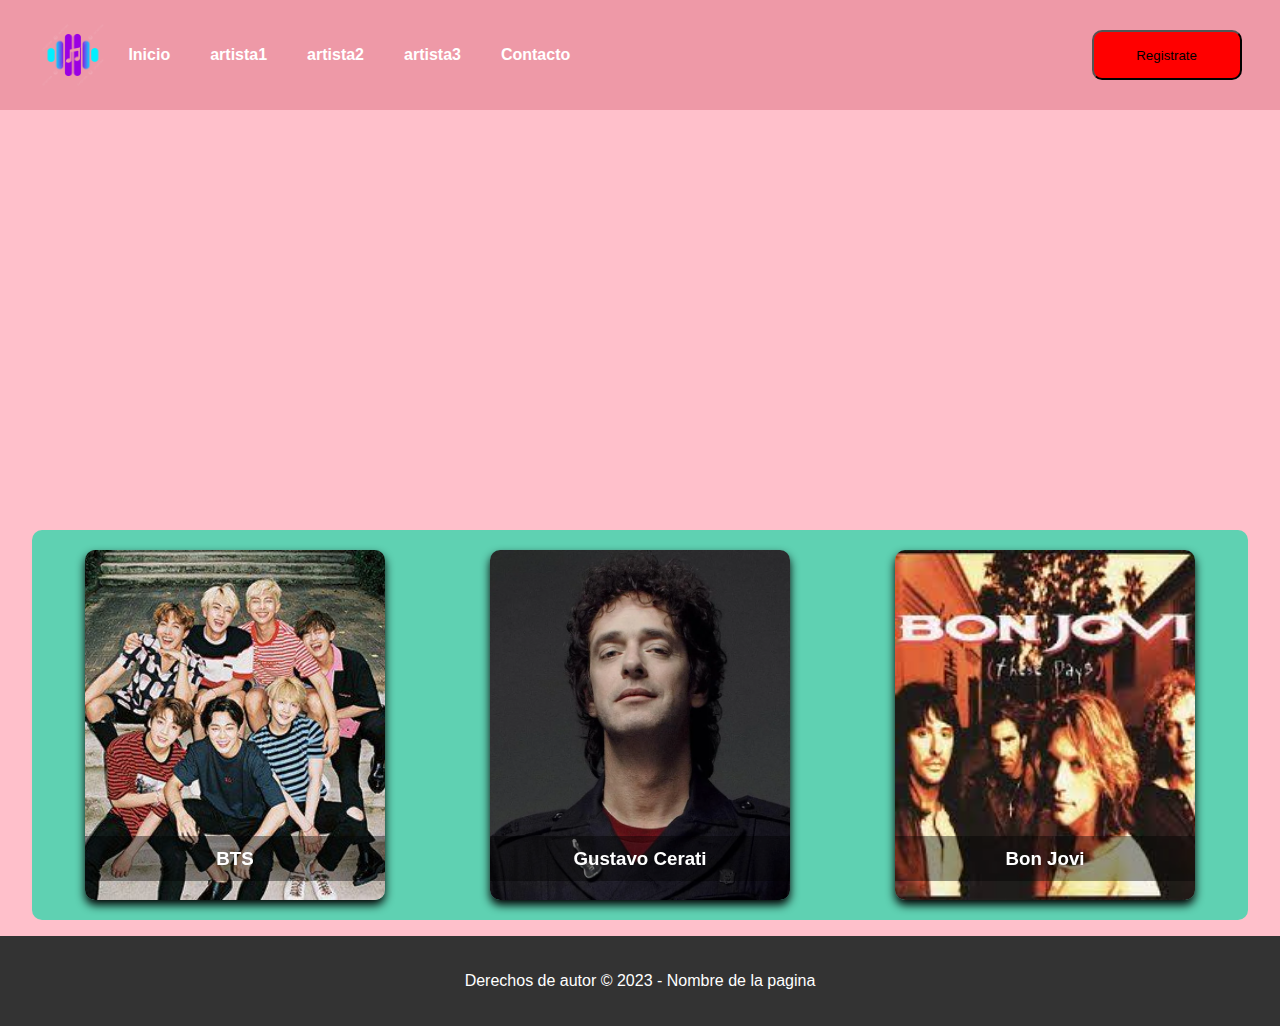
<file: index.html>
<!DOCTYPE html>
<html lang="en">
<head>
    <meta charset="UTF-8">
    <meta name="viewport" content="width=device-width, initial-scale=1.0">
    <title>Inicio</title>
    <link rel="stylesheet" href="./css/index.css">
</head>
<body>
    <header>
        <button class="btn-hamburguer" id="abrir">Menu</button>
        <img class="logo" src="./imagenes/pngtree-music-logo-png-image_8736577.png" alt="Logo">
        <nav class="visible" id="nav">
            
            <ul>
                <button class="cerrar-menu" id="cerrar">Cerrar</button>
                <li><a href="#">Inicio</a></li>
                <li><a href="artista1.html">artista1</a></li>
                <li><a href="artista2.html">artista2</a></li>
                <li><a href="artista3.html">artista3</a></li>
                <li><a href="contacto.html">Contacto</a></li>
                
                
                
            </ul>     
        </nav>
        <button type="submit" class="btn-registro">Registrate</button>
    </header>
    <main> 
        <section>
            <iframe width="100%" height="400" src="https://www.youtube.com/embed/-8EbcJuWOtw?si=9xekpHsbZp6PP8xI" title="YouTube video player" frameborder="0" allow="accelerometer; autoplay; clipboard-write; encrypted-media; gyroscope; picture-in-picture; web-share" allowfullscreen></iframe>
<!--Video de youtube-->

        </section>
        

    </main>
    
    



    <!--Cards-->
        <div class="tar-contenedor">
        <div class="card">
            <div class="face front">
                <img src="imagenes/bts 3.jpg" alt="">
                <h3>BTS</h3>
            </div>
            <div class="face back">
                <h3>BTS</h3>
                <P>BTS (en hangul, 방탄소년단; romanización revisada del coreano, Bangtan Sonyeondan; literalmente, «Bulletproof Boy Scouts»), también conocido como Bangtan Boys, es un grupo surcoreano formado en 2010. Está compuesto por siete integrantes: Jin, Suga, J-Hope, RM, Jimin, V y Jungkook. A pesar de haber sido creado con un estilo principalmente hip hop.</P>
                <div class="link">
                    <a href="#">Detalles</a>
                </div>
            </div>
        </div>
        <div class="card">
            <div class="face front">
                <img src="imagenes/gustavo-cerati.webp" alt="">
                <h3>Gustavo Cerati</h3>
            </div>
            <div class="face back">
                <h3>Gustavo Cerati</h3>
                <P>Gustavo Adrián Cerati (Barracas, Buenos Aires, 11 de agosto de 1959-Núñez, Buenos Aires, 4 de septiembre de 2014), conocido como Gustavo Cerati, fue un músico, cantautor y productor discográfico argentino que obtuvo reconocimiento internacional por haber sido el líder, vocalista, compositor y guitarrista de la banda de rock Soda Stereo.</P>
                <div class="link">
                    <a href="#">Detalles</a>
                </div>
            </div>
        </div>
        <div class="card">
            <div class="face front">
                <img src="imagenes/4 These Days.jpg" alt="">
                <h3>Bon Jovi</h3>
            </div>
            <div class="face back">
                <h3>Bon Jovi</h3>
                <P>.</P>
                <div class="link">
                    <a href="#">Detalles</a>
                </div>
            </div>
        </div>
    
        </div>











    <footer>
        <p>Derechos de autor © 2023 - Nombre de la pagina</p>
    </footer>
    <script src="./js/main.js"></script>


</body>
</html>
</file>
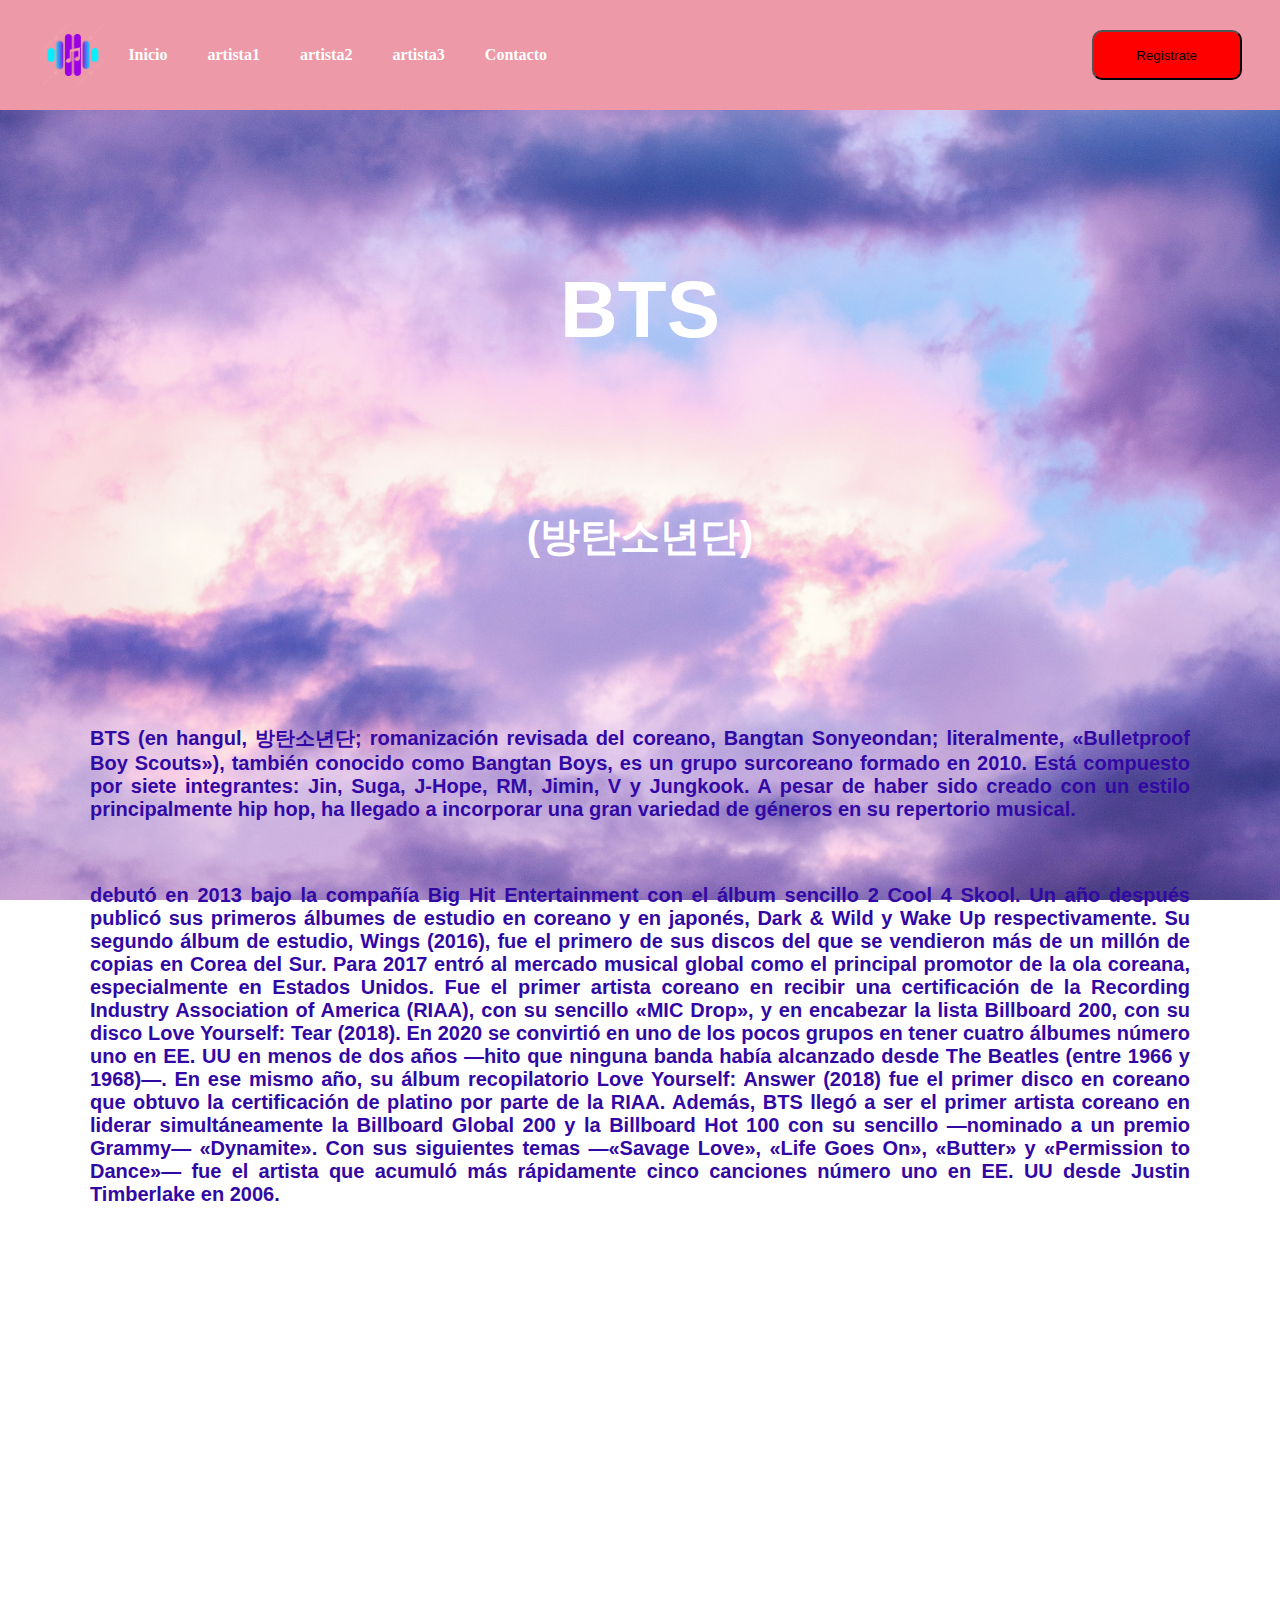
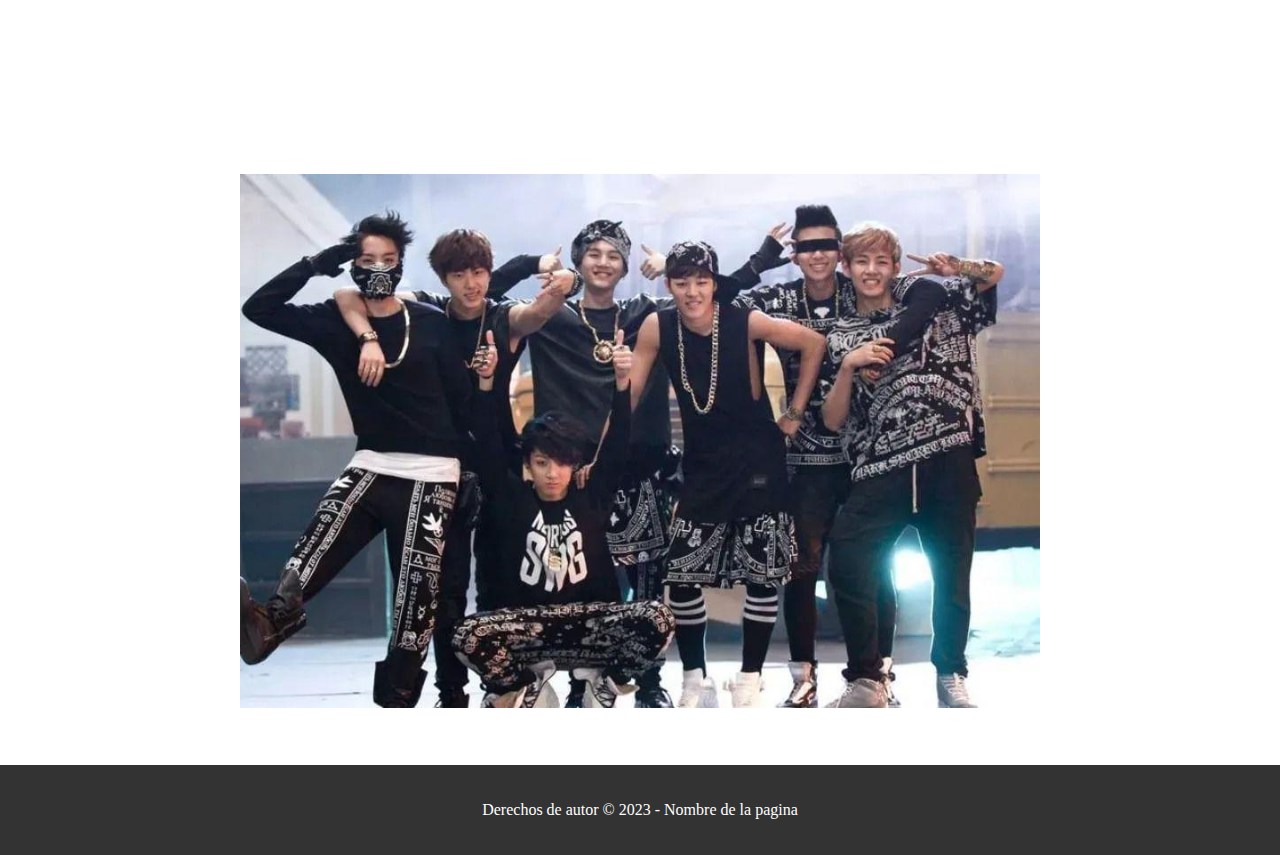
<file: artista1.html>
<!DOCTYPE html>
<html lang="en">
<head>
    <meta charset="UTF-8">
    <meta name="viewport" content="width=device-width, initial-scale=1.0">
    <title>Artista1</title>
    <link rel="stylesheet" href="./css/artista1.css">
    <style>
        html {
         background: url(imagenes/IMAGEN\ 1.jpg) no-repeat center fixed;
     background-size: cover;
 } 
     </style>
</head>
<body>
    <header>
        <button class="btn-hamburguer" id="abrir">Menu</button>
        <img class="logo" src="./imagenes/pngtree-music-logo-png-image_8736577.png" alt="Logo">
        <nav class="visible" id="nav">
            
            <ul>
                <button class="cerrar-menu" id="cerrar">Cerrar</button>
                <li><a href="index.html">Inicio</a></li>
                <li><a href="artista1.html">artista1</a></li>
                <li><a href="artista2.html">artista2</a></li>
                <li><a href="artista3.html">artista3</a></li>
                <li><a href="contacto.html">Contacto</a></li>
                
                
                
            </ul>     
        </nav>
        <button type="submit" class="btn-registro">Registrate</button>
    </header>



    <!--continuar desde aca-->

    <h1>BTS</h1>
    <h2>(방탄소년단)</h2>
    <br>
    <div class="parrafos">
    <p><b> BTS (en hangul, 방탄소년단; romanización revisada del coreano, Bangtan Sonyeondan; literalmente, «Bulletproof Boy
        Scouts»), también conocido como Bangtan Boys, es un grupo surcoreano formado en 2010. Está compuesto por siete
        integrantes: Jin, Suga, J-Hope, RM, Jimin, V y Jungkook. A pesar de haber sido creado con un estilo
        principalmente hip hop, ha llegado a incorporar una gran variedad de géneros en su repertorio musical.</p></b>
        <br>
    <p><b>debutó en 2013 bajo la compañía Big Hit Entertainment con el álbum sencillo 2 Cool 4 Skool. Un año después
        publicó sus primeros álbumes de estudio en coreano y en japonés, Dark & Wild y Wake Up respectivamente. Su
        segundo álbum de estudio, Wings (2016), fue el primero de sus discos del que se vendieron más de un millón de
        copias en Corea del Sur. Para 2017 entró al mercado musical global como el principal promotor de la ola coreana,
        especialmente en Estados Unidos. Fue el primer artista coreano en recibir una certificación de la Recording
        Industry Association of America (RIAA), con su sencillo «MIC Drop», y en encabezar la lista Billboard 200, con
        su disco Love Yourself: Tear (2018). En 2020 se convirtió en uno de los pocos grupos en tener cuatro álbumes
        número uno en EE. UU en menos de dos años —hito que ninguna banda había alcanzado desde The Beatles (entre 1966
        y 1968)—. En ese mismo año, su álbum recopilatorio Love Yourself: Answer (2018) fue el primer disco en coreano
        que obtuvo la certificación de platino por parte de la RIAA. Además, BTS llegó a ser el primer artista coreano
        en liderar simultáneamente la Billboard Global 200 y la Billboard Hot 100 con su sencillo —nominado a un premio
        Grammy— «Dynamite». Con sus siguientes temas —«Savage Love», «Life Goes On», «Butter» y «Permission to Dance»—
        fue el artista que acumuló más rápidamente cinco canciones número uno en EE. UU desde Justin Timberlake en 2006.
    </p></b>
    <h3> Fotos</h3>
</div>
    <div class="slider-frame">
    <ul>
<li><img src="imagenes/01.jpeg" alt=""></li>
<li><img src="imagenes/2.png" alt=""></li>
<li><img src="imagenes/3.jpg" alt=""></li>
<li><img src="imagenes/4.jpg" alt=""></li>
    </ul>
</div>


    <footer>
        <p>Derechos de autor © 2023 - Nombre de la pagina</p>
    </footer> 
    <script src="./js/main.js"></script>
</body>
</html>
</file>
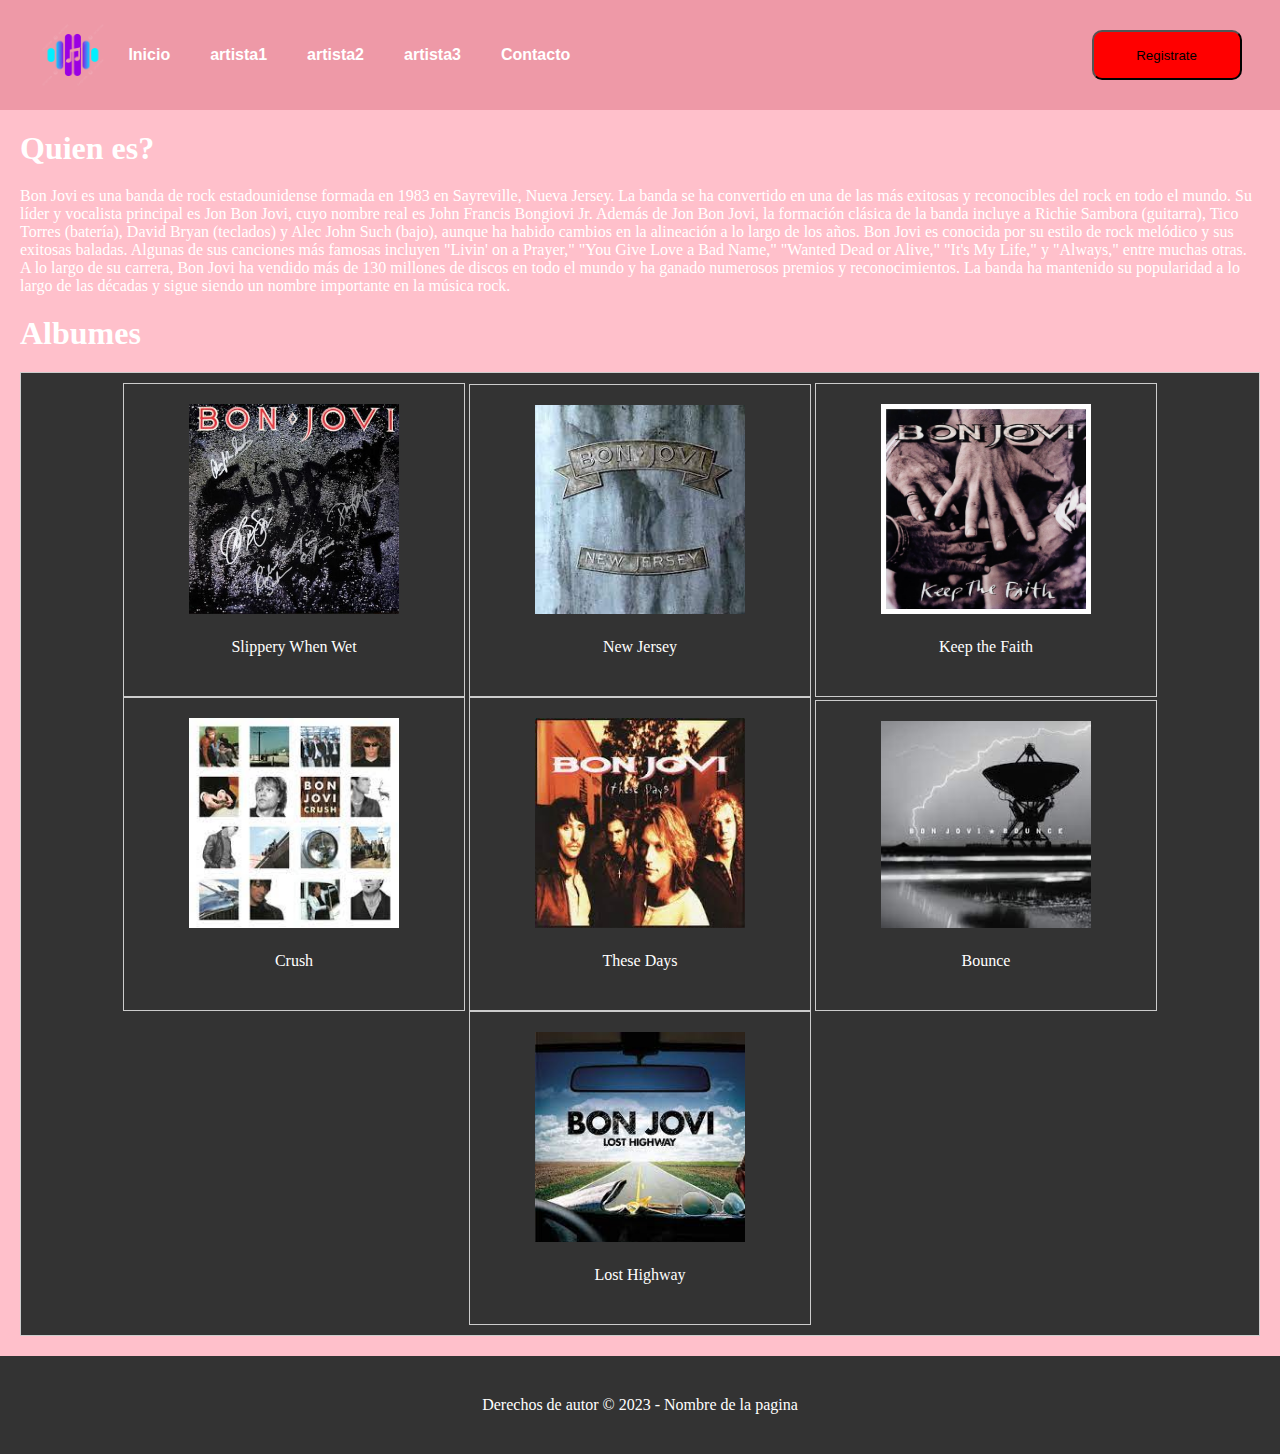
<file: artista3.html>
<!DOCTYPE html>
<html lang="en">
<head>
    <meta charset="UTF-8">
    <meta name="viewport" content="width=device-width, initial-scale=1.0">
    <title>Artista3</title>
    <link rel="stylesheet" href="./css/artista3.css">
</head>
<body>
    <header>
        <button class="btn-hamburguer" id="abrir">Menu</button>
        <img class="logo" src="./imagenes/pngtree-music-logo-png-image_8736577.png" alt="Logo">
        <nav class="visible" id="nav">
            
            <ul>
                <button class="cerrar-menu" id="cerrar">Cerrar</button>
                <li><a href="index.html">Inicio</a></li>
                <li><a href="artista1.html">artista1</a></li>
                <li><a href="artista2.html">artista2</a></li>
                <li><a href="artista3.html">artista3</a></li>
                <li><a href="contacto.html">Contacto</a></li>
                
                
                
            </ul>     
        </nav>
        <button type="submit" class="btn-registro">Registrate</button>
    </header>

    <!--continuar desde aca-->
    <h1>Quien es?</h1>
    <p>Bon Jovi es una banda de rock estadounidense formada en 1983 en Sayreville, Nueva Jersey. 
        La banda se ha convertido en una de las más exitosas y reconocibles del rock en todo el mundo. 
        Su líder y vocalista principal es Jon Bon Jovi, cuyo nombre real es John Francis Bongiovi Jr. Además 
        de Jon Bon Jovi, la formación clásica de la banda incluye a Richie Sambora (guitarra), Tico Torres 
        (batería), David Bryan (teclados) y Alec John Such (bajo), aunque ha habido cambios en la alineación 
        a lo largo de los años.

        Bon Jovi es conocida por su estilo de rock melódico y sus exitosas baladas. Algunas de sus canciones más 
        famosas incluyen "Livin' on a Prayer," "You Give Love a Bad Name," "Wanted Dead or Alive," "It's My Life," 
        y "Always," entre muchas otras.
        
        A lo largo de su carrera, Bon Jovi ha vendido más de 130 millones de discos en todo el mundo y ha ganado 
        numerosos premios y reconocimientos. La banda ha mantenido su popularidad a lo largo de las décadas y sigue
         siendo un nombre importante en la música rock.
        
        
        
        
        
        
    </p>
    <h1>Albumes</h1>
    <div class="album">
        <div class="album1">
            <img src="./imagenes/1 Slippery When Wet.jpeg" alt="">
            <p>Slippery When Wet</p>
        </div>
        <div class="album2">
            <img src="./imagenes/2 New Jersey.jpg " alt="">
            <p>New Jersey</p>
        </div>
        <div class="album3">
            <img src="./imagenes/3 Keep the Faith.jpg" alt="">
            <p>Keep the Faith</p>
        </div>
        <div class="album4">
            <img src="./imagenes/4 Crush.jpg"alt="">
            <p>Crush</p>
        </div>
        <div class="album5">
            <img src="./imagenes/4 These Days.jpg" alt="">
            <p>These Days</p>
        </div>
        <div class="album6">
            <img src="./imagenes/5 Bounce.jpg" alt="">
            <p>Bounce</p>
        </div>
        <div class="album7">
            <img src="./imagenes/7 Lost Highway.jpg" alt="">
            <p> Lost Highway</p>
        </div>
    

    </div>










    <footer>
        <p>Derechos de autor © 2023 - Nombre de la pagina</p>
    </footer>
    <script src="./js/main.js"></script>
</body>
</html>
</file>
<file: css/index.css>
html, body {
    margin: 0;
    padding: 0;
    font-family: sans-serif;
    
}

/* Estilos para el encabezado */
header {
    background-color: rgb(238, 153, 167); /* Cambia el color de fondo según tus preferencias */
    color: #fff; /* Cambia el color del texto según tus preferencias */
    padding: 20px 0;
    text-align: center;
    display: flex;
    width: 100%;
    justify-content: center;
    align-items: center;
}

/* Estilos para el logo */
.logo img {
    width: 89px; /* Ajusta el ancho del logo según tus necesidades */
    height: 50px;
}

/* Estilos para la barra de navegación */

.logo{
    height: 70px;
    width: 70px;
    margin-left: 3%;
}

nav {
   
    display: flex;
    justify-content: center;
    align-items: center;
    text-align: center;
    
}
nav ul {
    align-items: center;
    display: flex;
    list-style: none;
    padding: 0;
    margin-left: 0; 
     
}

nav ul li {
    display: inline;
    margin: 0 20px;
}

nav a {
    text-decoration: none;
    color: #fff;
    font-weight: bold;
}

.btn-registro{
    
    background-color: red;   
    width: 150px;
    height: 50px;    
    margin-left:auto;
    margin-right: 3%;
    cursor:pointer;
    border-radius: 10px;  
     
}

/*menu hamburguesa*/

.btn-hamburguer,
.cerrar-menu{
    display: none;

}
@media screen and (max-width: 700px) {
    .btn-hamburguer,
    .cerrar-menu
    {
        display: flex ;
        height: 50px;
        width: 70px;
        cursor: pointer;
        
        align-items: center;
        justify-content: center;
        margin-left: 5%;
        
        
        
        
    }

    nav{
        
        opacity: 0;
        visibility: hidden;

        display: flex;
        flex-direction: column;
        align-items: center;
        gap: 1 rem;
        position: absolute;
        left: 0;
        bottom: 0;
        right:60%;
        background-color: black;
        
        box-shadow: 0 0 0 100vmax rgba(0, 0, 0, .5);
        height: 100%;
        

    }
    nav.visible {
        opacity: 1;
        visibility: visible;
        display: flex;
        
        
        
        
    }

    ul{
        flex-direction: column;
        margin-bottom: auto;
    
        
        
        
    }
}






/* Estilos para las tarjetas ---------------------------------------------------------*/
body{ /* darle estilo al body*/
    margin: 0;
    padding: 0;
    box-sizing: border-box;
    font-family: sans-serif;
    display: flex;
    align-items: center;
    flex-wrap: wrap;
    justify-content: center;
    min-height: 100vh;
    background-color: pink;
    }
    .card { /*tamaño del card*/
        position: relative;
        width: 300px;
        height: 350px;
        margin: 20px;
        margin-left: auto;
        margin-right: auto;
    }
    .card .face { /* dar estilo al frente de la card*/
        position: absolute;
        width: 100%;
        height: 100%;
        backface-visibility: hidden;
        border-radius: 10px;
        overflow: hidden;
        transition: .5s;
    }
    .card .front { /* dar estilo a la sombra del frente de la card*/
        transform: perspective(600px) rotateY(0deg);
        box-shadow: 0 5px 10px #000;
    }
    .card .front img { /*dar estilo a la imagen*/
        position: absolute;
        width: 100%;
        height: 100%;
        object-fit: cover;
    }
    .card .front h3{ /*dar estilo al titulo*/
     position: absolute;
     bottom: 0;
     width: 100%;
     height: 45px;
     line-height: 45px;
     color: #fff;
     background: rgba(0, 0, 0, .4);
     text-align: center;
    }
    .card .back { /*dar estilo a la cara de atras de la card*/
        transform: perspective(600px) rotateY(180deg);
        background: rgb(3, 35, 54);
        padding: 15px;
        color: #f3f3f3;
        display: flex;
        flex-direction: column;
        justify-content: space-between;
        text-align: center;
        box-shadow: 0 5px 10px #000;
    }
    .card .back .link{ /* dar estilo al link detalles*/
        border-top: solid 1px #f3f3f3;
        height: 50px;
        line-height: 50px;
    }
    .card .back .link a {
    color: #f3f3f3;
    }
    .card .back h3 {   /* estilo para el titulo*/
       font-size: 30px;
       margin-top: 20px;
       letter-spacing: 2px;
    }
    .card .back p { /* estilo para el parrafo*/
        letter-spacing: 1px;
    }
    .card:hover .front {
        transform: perspective(600px) rotateY(180deg);
    }
    .card:hover .back {
        transform: perspective(600px) rotateY(360deg);
    }

    .tar-contenedor{
        display: flex;
        flex-wrap: wrap;
        background-color: #5fd1b2;
        border-radius: 10px;
        width: 95%;
        margin-top: 1rem;
        margin-bottom: 1rem;
        align-items: center;
        justify-content: center;
    }
    


footer {
    background-color: #333; /* Cambia el color de fondo según tus preferencias */
    color: #fff; /* Cambia el color del texto según tus preferencias */
    padding: 20px 0;
    text-align: center;
    width: 100%;
}
</file>
<file: css/artista1.css>
html, body {
    margin: 0;
    padding: 0;
    
}
/* Estilos para el encabezado */
header {
    background-color: rgb(238, 153, 167); /* Cambia el color de fondo según tus preferencias */
    color: #fff; /* Cambia el color del texto según tus preferencias */
    padding: 20px 0;
    text-align: center;
    display: flex;
    width: 100%;
    justify-content: center;
    align-items: center;
}

/* Estilos para el logo */
.logo img {
    width: 89px; /* Ajusta el ancho del logo según tus necesidades */
    height: 50px;
}

/* Estilos para la barra de navegación */

.logo{
    height: 70px;
    width: 70px;
    margin-left: 3%;
}

nav {
   
    display: flex;
    justify-content: center;
    align-items: center;
    text-align: center;
    
}
nav ul {
    align-items: center;
    display: flex;
    list-style: none;
    padding: 0;
    margin-left: 0; 
     
}

nav ul li {
    display: inline;
    margin: 0 20px;
}

nav a {
    text-decoration: none;
    color: #fff;
    font-weight: bold;
}

.btn-registro{
    
    background-color: red;   
    width: 150px;
    height: 50px;    
    margin-left:auto;
    margin-right: 3%;
    cursor:pointer;
    border-radius: 10px;  
     
}

/*menu hamburguesa*/

.btn-hamburguer,
.cerrar-menu{
    display: none;

}
@media screen and (max-width: 700px) {
    .btn-hamburguer,
    .cerrar-menu
    {
        display: flex ;
        height: 50px;
        width: 70px;
        cursor: pointer;
        
        align-items: center;
        justify-content: center;
        margin-left: 5%;
        
        
        
        
    }

    nav{
        
        opacity: 0;
        visibility: hidden;

        display: flex;
        flex-direction: column;
        align-items: center;
        gap: 1 rem;
        position: absolute;
        left: 0;
        bottom: 0;
        right:60%;
        background-color: black;
        
        box-shadow: 0 0 0 100vmax rgba(0, 0, 0, .5);
        height: 100%;
        

    }
    nav.visible {
        opacity: 1;
        visibility: visible;
        display: flex;
        
        
        
        
    }

    ul{
        flex-direction: column;
        margin-bottom: auto;
    
        
        
        
    }
}

/*Continue aca, estilos del artista1*/ 
h1{
    text-align: center;
    color: white;
    font-size: 80px;
    padding: 100px;
  font-family: 'Franklin Gothic Medium', 'Arial Narrow', Arial, sans-serif;
}
h2 {
    text-align: center;
    color: white;
    font-size: 40px;
    padding: 0px;
    font-family: 'Noto Sans KR', sans-serif;
}
.parrafos {
margin: 40px 40px;
padding: 50px;
color: rgb(50, 8, 165);
font-size: 20px;
font-family: 'Sofia', 'Princesa Sofía' , Arial, sans-serif;
text-align: justify;
} 
h3 {
    text-align: center;
    color: white;
    font-size: 80px;
    padding: 100px;
    font-family: 'Franklin Gothic Medium', 'Arial Narrow', Arial, sans-serif;
}
.slider-frame {
    width: 800px;
    height: auto;
    margin: 50px auto 0;
    overflow: hidden;
    animation: slide 10s infinite alternate ease-in-out;
}
.slider-frame ul {
    display: flex;
    padding: 0;
    width: 400%;
}
.slider-frame li{
    list-style: none;
    width: 100%;
}
.slider-frame img {
    width: 100%;
}

@keyframes slide {
    0%  {margin-left: 0%;}
    20% {margin-left: 0%;}

    25% {margin-left:-100% ;}
    45% {margin-left: -100%;}

    50% {margin-left:-200% ;}
    70% {margin-left: -200%;}

    75% {margin-left: -300% ;}
    95% {margin-left: -300%;}

}


















/*Estilos para el footer*/

footer {
    background-color: #333; /* Cambia el color de fondo  */
    color: #fff; /* Cambia el color del texto */
    padding: 20px 0;
    text-align: center;
    margin-bottom: 0%;
}
</file>
<file: css/artista3.css>
html, body {
    margin: 0;
    padding: 0;
    background-color: pink;

}

/* Estilos para el encabezado */
header {
    background-color: rgb(238, 153, 167); /* Cambia el color de fondo según tus preferencias */
    color: #fff; /* Cambia el color del texto según tus preferencias */
    padding: 20px 0;
    text-align: center;
    display: flex;
    width: 100%;
    justify-content: center;
    align-items: center;
    font-family: sans-serif;
}

/* Estilos para el logo */
.logo img {
    width: 89px; /* Ajusta el ancho del logo según tus necesidades */
    height: 50px;
}

/* Estilos para la barra de navegación */

.logo{
    height: 70px;
    width: 70px;
    margin-left: 3%;
}

nav {
   
    display: flex;
    justify-content: center;
    align-items: center;
    text-align: center;
    
}
nav ul {
    align-items: center;
    display: flex;
    list-style: none;
    padding: 0;
    margin-left: 0; 
     
}

nav ul li {
    display: inline;
    margin: 0 20px;
}

nav a {
    text-decoration: none;
    color: #fff;
    font-weight: bold;
}

.btn-registro{
    
    background-color: red;   
    width: 150px;
    height: 50px;    
    margin-left:auto;
    margin-right: 3%;
    cursor:pointer;
    border-radius: 10px;  
     
}

/*menu hamburguesa*/

.btn-hamburguer,
.cerrar-menu{
    display: none;

}
@media screen and (max-width: 700px) {
    .btn-hamburguer,
    .cerrar-menu
    {
        display: flex ;
        height: 50px;
        width: 70px;
        cursor: pointer;
        
        align-items: center;
        justify-content: center;
        margin-left: 5%;
        
        
        
        
    }

    nav{
        
        opacity: 0;
        visibility: hidden;

        display: flex;
        flex-direction: column;
        align-items: center;
        gap: 1 rem;
        position: absolute;
        left: 0;
        bottom: 0;
        right:60%;
        background-color: black;
        
        box-shadow: 0 0 0 100vmax rgba(0, 0, 0, .5);
        height: 100%;
        

    }
    nav.visible {
        opacity: 1;
        visibility: visible;
        display: flex;
        
        
        
        
    }

    ul{
        flex-direction: column;
        margin-bottom: auto;
    
        
        
        
    }
}






/* Estilos para el logo */
.logo img {
    width: 80px;
    height: 50px;
}
/* Estilos para la barra de navegacion */
nav ul {
    list-style: none;
    padding: 0;
}

nav ul li {
    display: inline;
    margin: 0 20px;
}

nav a {
    text-decoration: none;
    color: #fff;
    font-weight: bold;
}








/*Continue aca------------------------------------------------------------------------*/
.album{
    text-align: center; /* Alinea las tarjetas al centro del contenedor */
    margin: 20px; /* Agrega márgenes alrededor del contenedor */
    padding: 10px; /* Agrega relleno al contenedor */
    background-color: #333; /* Cambia el color de fondo del contenedor */
    border: 1px solid #ccc; /* Agrega un borde al contenedor */
}
.album1 {
    border: 1px solid #ccc;
    padding: 20px;
    text-align: center;
    width: 300px;
    display: inline-block;
}

img{
    width: 70%;
}

.album2 {
    border: 1px solid #ccc;
    padding: 20px;
    text-align: center;
    width: 300px;
    display: inline-block;
}
.album3 {
    border: 1px solid #ccc;
    padding: 20px;
    text-align: center;
    width: 300px;
    display: inline-block;
}
.album4 {
    border: 1px solid #ccc;
    padding: 20px;
    text-align: center;
    width: 300px;
    display: inline-block;
}
.album5 {
    border: 1px solid #ccc;
    padding: 20px;
    text-align: center;
    width: 300px;
    display: inline-block;
}
.album6 {
    border: 1px solid #ccc;
    padding: 20px;
    text-align: center;
    width: 300px;
    display: inline-block;
}
.album7 {
    border: 1px solid #ccc;
    padding: 20px;
    text-align: center;
    width: 300px;
    display: inline-block;
}
p{
    margin: 20px;
    color: #fff;

}
h1{
    margin: 20px;
    color: #fff; 
    
}






















/*Estilos para el footer*/

footer {
    background-color: #333; /* Cambia el color de fondo  */
    color: #fff; /* Cambia el color del texto */
    padding: 20px 0;
    text-align: center;
}
</file>
